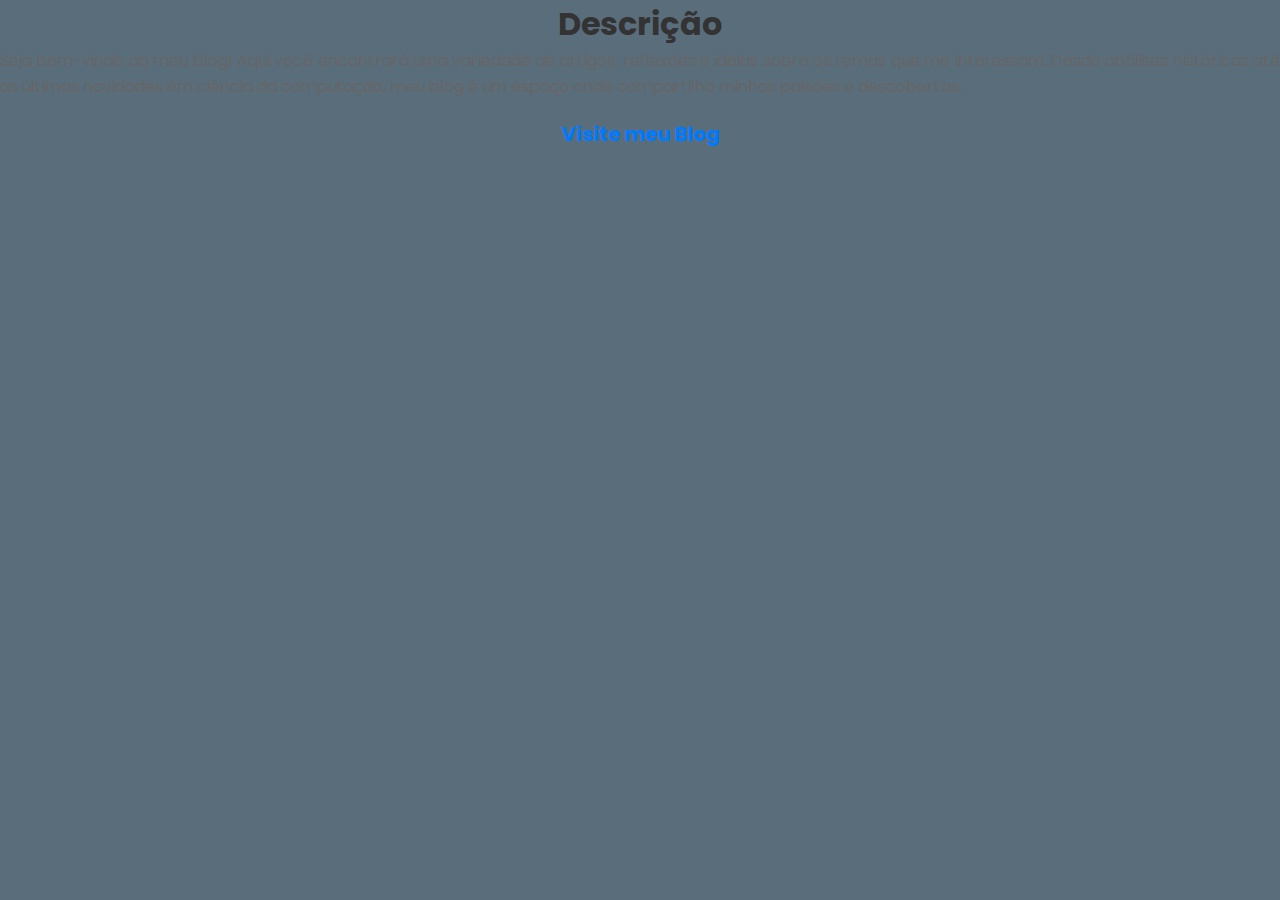
<file: blog.html>
<!DOCTYPE html>
<html lang="pt-br">
<head>
    <meta charset="UTF-8">
    <meta name="viewport" content="width=device-width, initial-scale=1.0">
    <link rel="preconnect" href="https://fonts.googleapis.com">
    <link rel="preconnect" href="https://fonts.gstatic.com" crossorigin>
    <link href="https://fonts.googleapis.com/css2?family=Poetsen+One&display=swap" rel="stylesheet">
    <title>Descrição</title>
    <link rel="stylesheet" href="./src/css/blog.css">
</head>
<body>
    <div class="container">
        <h1>Descrição</h1>
        <p>Seja bem-vindo ao meu blog! Aqui você encontrará uma variedade de artigos, reflexões e ideias sobre os temas que me interessam. Desde análises históricas até as últimas novidades em ciência da computação, meu blog é um espaço onde compartilho minhas paixões e descobertas.</p> 
        <div class="blog-link">
            <a href="#">Visite meu Blog</a>
        </div>
    </div>
</body>
</html>
</file>
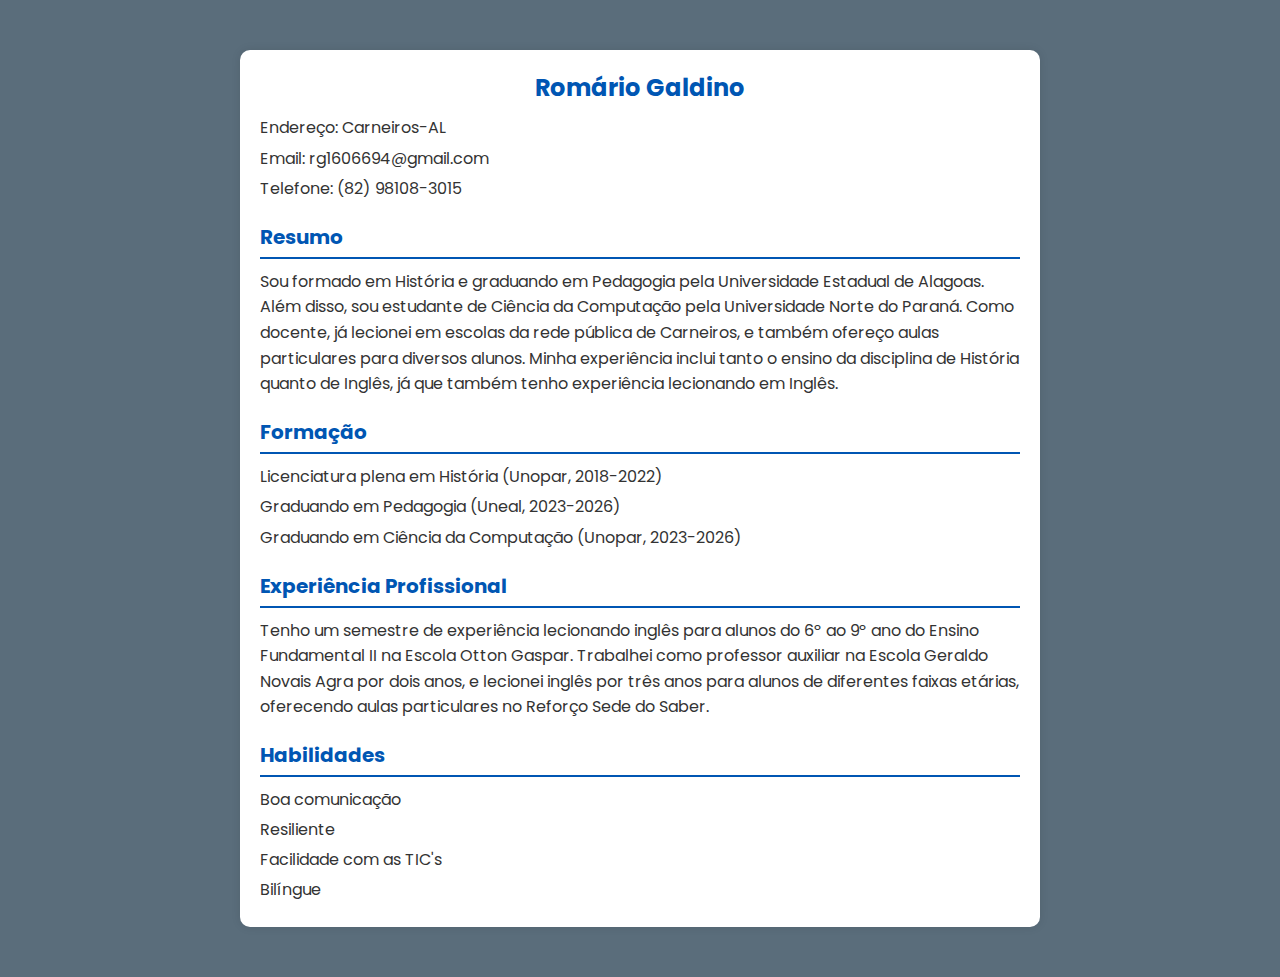
<file: cv.html>
<!DOCTYPE html>
<html lang="pt-BR">
<head>
  <meta charset="UTF-8">
  <meta name="viewport" content="width=device-width, initial-scale=1.0">
  <title>Meu Currículo</title>
  <link rel="stylesheet" href="https://fonts.googleapis.com/css2?family=Poppins:wght@400;600&display=swap">
  <link rel="stylesheet" href="./src/css/cv.css">
</head>
<body>
<div class="resume">
  <h1>Romário Galdino</h1>
  <p>Endereço: Carneiros-AL</p>
  <p>Email: rg1606694@gmail.com</p>
  <p>Telefone: (82) 98108-3015</p>
  
  <section>
    <h2>Resumo</h2>
    <p>Sou formado em História e graduando em Pedagogia pela Universidade Estadual de Alagoas. Além disso, sou estudante de Ciência da Computação pela Universidade Norte do Paraná. Como docente, já lecionei em escolas da rede pública de Carneiros, e também ofereço aulas particulares para diversos alunos. Minha experiência inclui tanto o ensino da disciplina de História quanto de Inglês, já que também tenho experiência lecionando em Inglês.</p>
  </section>
  
  <section>
    <h2>Formação</h2>
    <p>Licenciatura plena em História (Unopar, 2018-2022)</p>
    <p>Graduando em Pedagogia (Uneal, 2023-2026)</p>
    <p>Graduando em Ciência da Computação (Unopar, 2023-2026)</p>
  </section>

  <section>
    <h2>Experiência Profissional</h2>
    <p>Tenho um semestre de experiência lecionando inglês para alunos do 6º ao 9º ano do Ensino Fundamental II na Escola Otton Gaspar. Trabalhei como professor auxiliar na Escola Geraldo Novais Agra por dois anos, e lecionei inglês por três anos para alunos de diferentes faixas etárias, oferecendo aulas particulares no Reforço Sede do Saber.</p>
  </section>
  
  <section>
    <h2>Habilidades</h2>
    <ul>
      <li>Boa comunicação</li>
      <li>Resiliente</li>
      <li>Facilidade com as TIC's</li>
      <li>Bilíngue</li>
    </ul>
  </section>
</div>
</body>
</html>
</file>
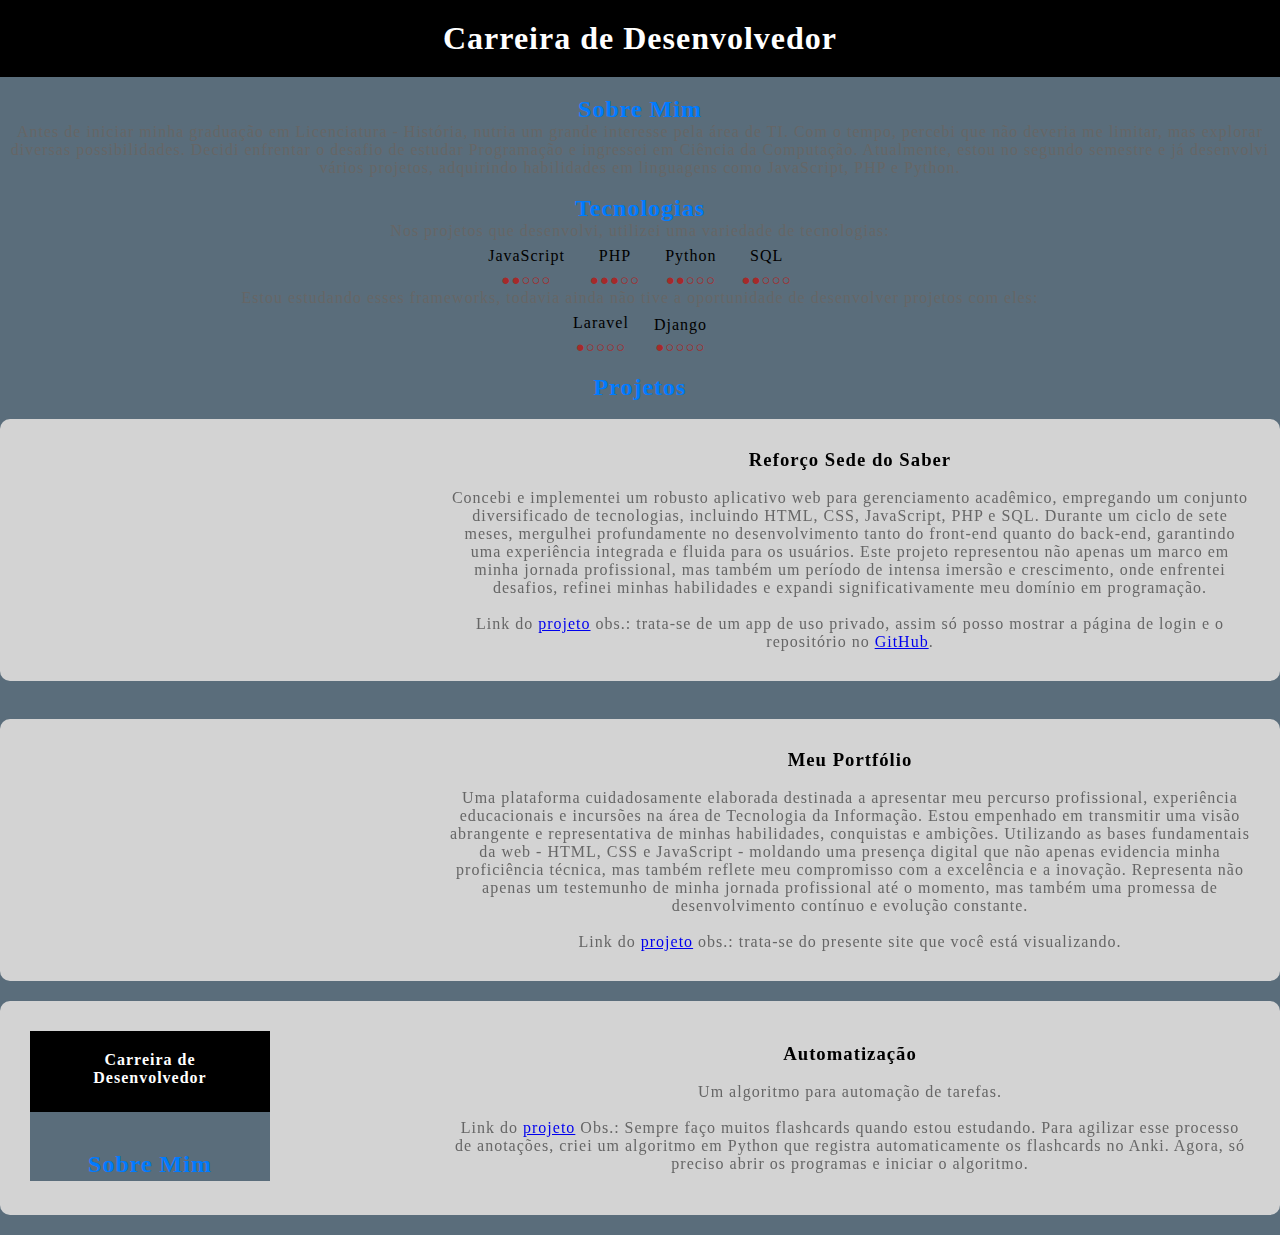
<file: dev.html>
<!DOCTYPE html>
<html lang="pt-br">
<head>
    <meta charset="UTF-8">
    <meta name="viewport" content="width=device-width, initial-scale=1.0">
    <link rel="preconnect" href="https://fonts.googleapis.com">
    <link rel="preconnect" href="https://fonts.gstatic.com" crossorigin>
    <link href="https://fonts.googleapis.com/css2?family=Poetsen+One&display=swap" rel="stylesheet">
    <title>Minha Carreira como Desenvolvedor</title>
    <link rel="stylesheet" href="./src/css/dev.css">
</head>
<body>

<header>
    <h1>Carreira de Desenvolvedor</h1>
</header>
<br>
<div class="container">
    <section id="sobre-mim">
        <h2>Sobre Mim</h2>
        <p id="p1">Antes de iniciar minha graduação em Licenciatura - História, nutria um grande interesse pela área de TI. Com o tempo, percebi que não deveria me limitar, mas explorar diversas possibilidades. Decidi enfrentar o desafio de estudar Programação e ingressei em Ciência da Computação. Atualmente, estou no segundo semestre e já desenvolvi vários projetos, adquirindo habilidades em linguagens como JavaScript, PHP e Python.</p>
    </section>
    <br>
    <section id="tecnologias">
        <h2>Tecnologias</h2>
        <p id="p1">Nos projetos que desenvolvi, utilizei uma variedade de tecnologias:</p>
        <div class="technologies">
            <div class="technology-item">
                <i class="fab fa-js js-icon"></i> JavaScript
                <div class="bullet blue-bullet">&#9679;&#9679;&#9675;&#9675;&#9675;</div>
            </div>
            <div class="technology-item">
                <i class="fab fa-php php-icon"></i> PHP
                <div class="bullet blue-bullet">&#9679;&#9679;&#9679;&#9675;&#9675;</div>
            </div>
            <div class="technology-item">
                <i class="fab fa-python python-icon"></i> Python
                <div class="bullet blue-bullet">&#9679;&#9679;&#9675;&#9675;&#9675;</div>
            </div>
            <div class="technology-item">
                <i class="fas fa-database sql-icon"></i> SQL
                <div class="bullet blue-bullet">&#9679;&#9679;&#9675;&#9675;&#9675;</div>
            </div>
        </div>
        <p id="p1">Estou estudando esses frameworks, todavia ainda não tive a oportunidade de desenvolver projetos com eles:</p>
        <div class="technologies">
            <div class="technology-item">
                <i class="fab fa-php laravel-icon"></i> Laravel
                <div class="bullet blue-bullet">&#9679;&#9675;&#9675;&#9675;&#9675;</div>
            </div>
            <div class="technology-item">
                <i class="fas fa-globe django-icon"></i> Django
                <div class="bullet blue-bullet">&#9679;&#9675;&#9675;&#9675;&#9675;</div>
            </div>         
        </div>
    </section>
    <br>
    <section id="projetos">
        <h2>Projetos</h2>
        <br>
        <div class="project-container">
            <div class="project-image">
                <iframe width="240" height="150" src="https://www.youtube.com/embed/ve3Jlp3BxP8?si=rfCobIhYScNWa3v7" title="YouTube video player" frameborder="0" allow="accelerometer; autoplay; clipboard-write; encrypted-media; gyroscope; picture-in-picture; web-share" referrerpolicy="strict-origin-when-cross-origin" allowfullscreen></iframe>
              </div>
            <div class="project-details">
                <h3 style= "text-align:center;">Reforço Sede do Saber</h3>
                <br>
                <p id="p1">Concebi e implementei um robusto aplicativo web para gerenciamento acadêmico, empregando um conjunto diversificado de tecnologias, incluindo HTML, CSS, JavaScript, PHP e SQL. Durante um ciclo de sete meses, mergulhei profundamente no desenvolvimento tanto do front-end quanto do back-end, garantindo uma experiência integrada e fluida para os usuários. Este projeto representou não apenas um marco em minha jornada profissional, mas também um período de intensa imersão e crescimento, onde enfrentei desafios, refinei minhas habilidades e expandi significativamente meu domínio em programação.</p>
                <br>
                <p id="p1">Link do <a href="https://sededosaber.infinityfreeapp.com/">projeto</a>
                obs.: trata-se de um app de uso privado, assim só posso mostrar a página de login e o repositório no <a href="https://github.com/RomarioSG1998/site-do-reforco">GitHub</a>.</p>
            </div>
        </div>
        <br>
        <div class="project-container">
            <div class="project-image">
                <iframe width="240" height="150" src="https://www.youtube.com/embed/edmO5ycNZGM?si=rwAhquqmofh0gvgw" title="YouTube video player" frameborder="0" allow="accelerometer; autoplay; clipboard-write; encrypted-media; gyroscope; picture-in-picture; web-share" referrerpolicy="strict-origin-when-cross-origin" allowfullscreen></iframe>

            </div>
            <div class="project-details">
                <h3 style= "text-align:center;">Meu Portfólio</h3>
                <br>
                <p id="p1">Uma plataforma cuidadosamente elaborada destinada a apresentar meu percurso profissional, experiência educacionais e incursões na área de Tecnologia da Informação. Estou empenhado em transmitir uma visão abrangente e representativa de minhas habilidades, conquistas e ambições. Utilizando as bases fundamentais da web - HTML, CSS e JavaScript -  moldando uma presença digital que não apenas evidencia minha proficiência técnica, mas também reflete meu compromisso com a excelência e a inovação. Representa não apenas um testemunho de minha jornada profissional até o momento, mas também uma promessa de desenvolvimento contínuo e evolução constante.</p>
                <br>
                <p id="p1">Link do <a href="https://romariosg1998.github.io/RomarioSG.github.io/">projeto</a>
                obs.: trata-se do presente site que você está visualizando.</p>
            </div>
        </div>
        <div class="project-container">
            <div class="project-image">
                <iframe width="240" height="150" src="#" title="YouTube video player" frameborder="0" allow="accelerometer; autoplay; clipboard-write; encrypted-media; gyroscope; picture-in-picture; web-share" referrerpolicy="strict-origin-when-cross-origin" allowfullscreen></iframe>
            </div>
            <div class="project-details">
                <h3 style= "text-align:center;">Automatização</h3>
                <br>
                <p id="p1">Um algoritmo para automação de tarefas.</p>
                <br>
                <p id="p1">Link do <a href="https://github.com/RomarioSG1998/Auto-Anki">projeto</a>
                    Obs.: Sempre faço muitos flashcards quando estou estudando. Para agilizar esse processo de anotações, criei um algoritmo em Python que registra automaticamente os flashcards no Anki. Agora, só preciso abrir os programas e iniciar o algoritmo.</p>
            </div>
        </div>
    </section>
</div>
</body>
</html>
</file>
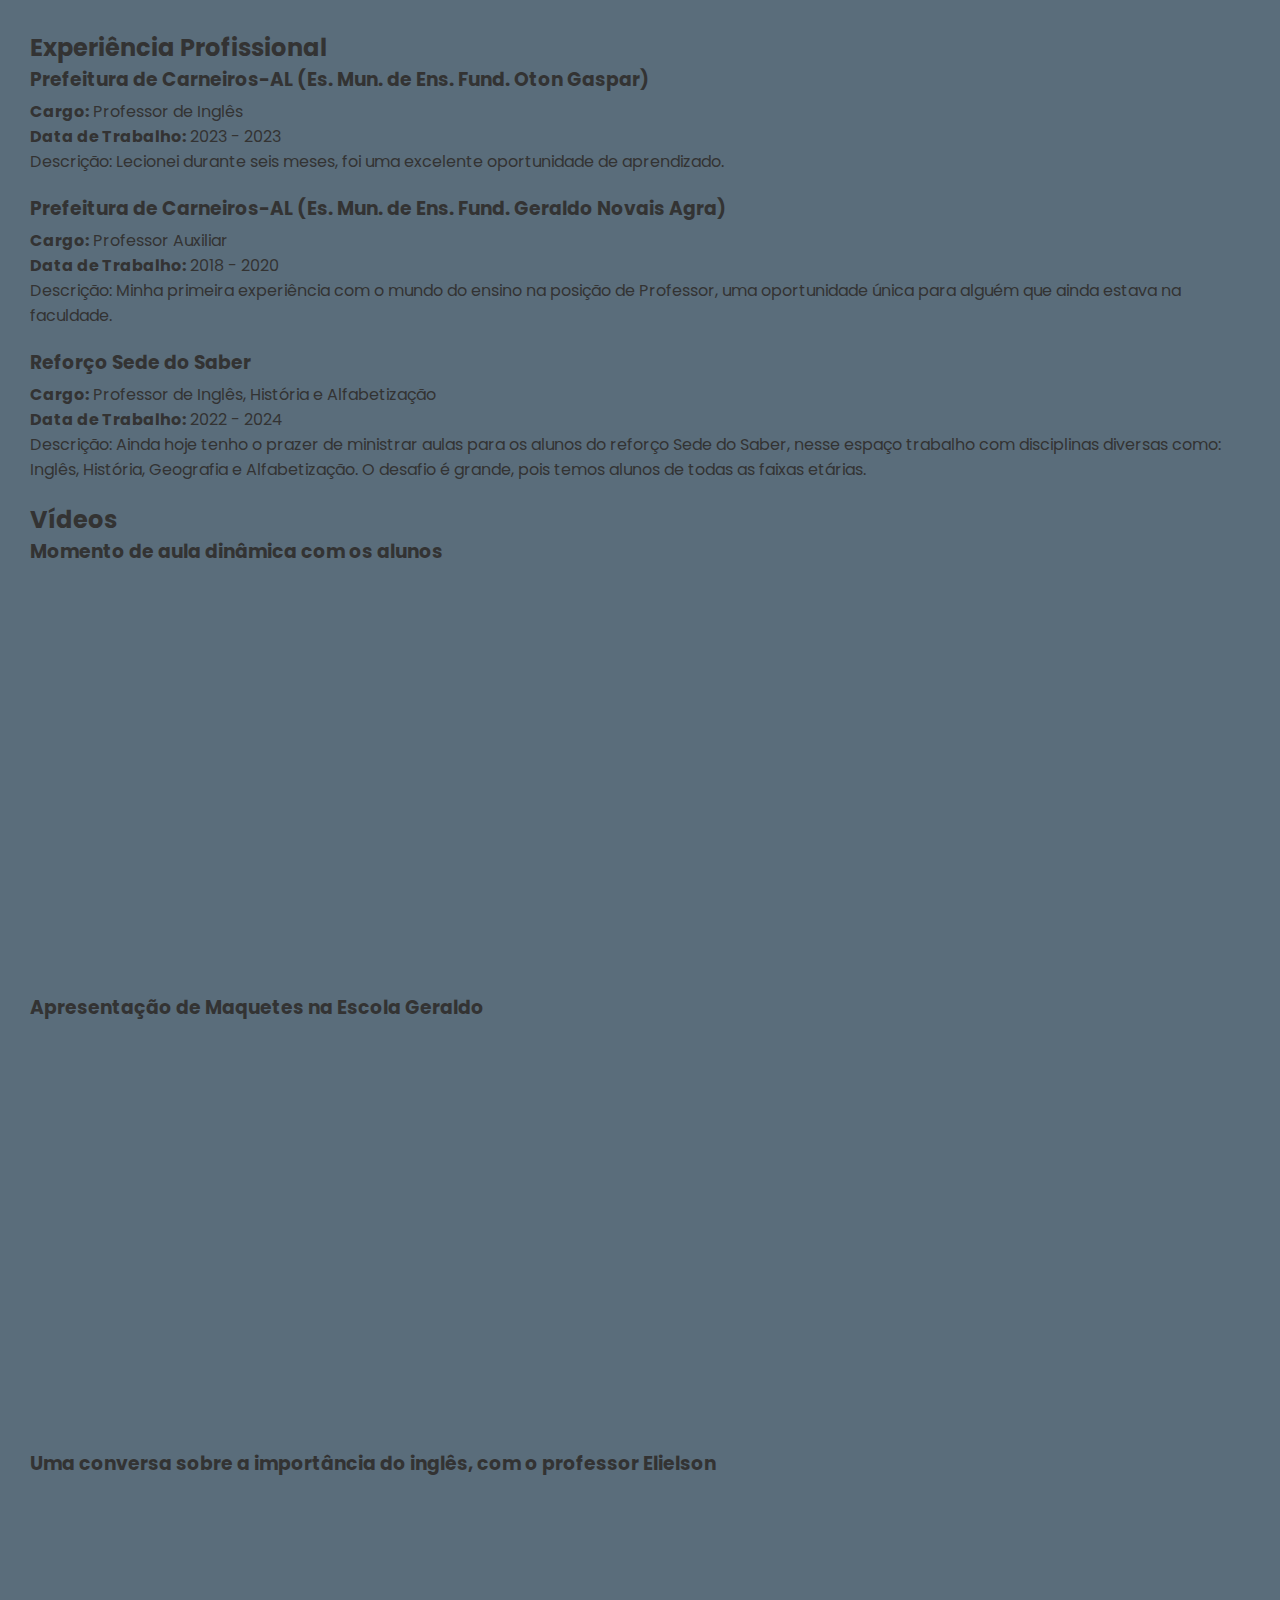
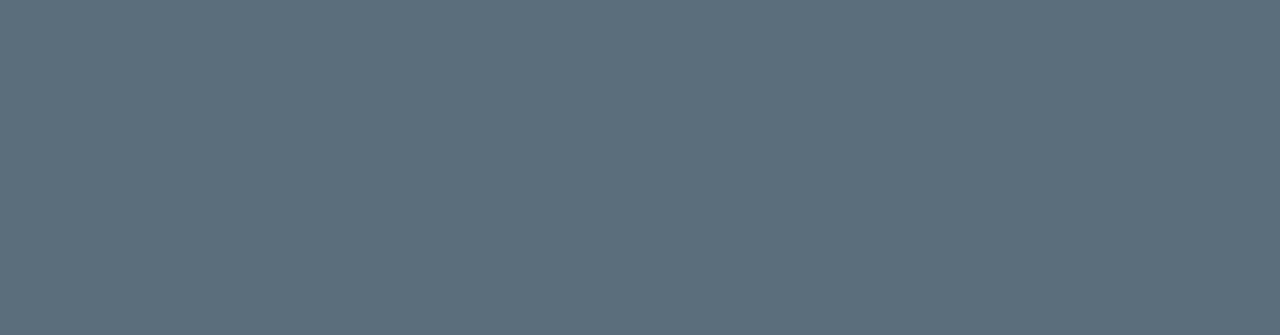
<file: ex.html>
<!DOCTYPE html>
<html lang="pt-BR">
<head>
  <meta charset="UTF-8">
  <meta name="viewport" content="width=device-width, initial-scale=1.0">
  <title>Meu Currículo</title>
  <link rel="stylesheet" href="https://fonts.googleapis.com/css2?family=Poppins:wght@400;600&display=swap">
  <link rel="stylesheet" href="./src/css/exper.css">
</head>
<body>
  <div class="container">
    <section>
      <h2>Experiência Profissional</h2>
      <div class="experience">
        <h3>Prefeitura de Carneiros-AL (Es. Mun. de Ens. Fund. Oton Gaspar)</h3>
        <p><strong>Cargo:</strong> Professor de Inglês</p>
        <p><strong>Data de Trabalho:</strong> 2023 - 2023</p>
        <p>Descrição: Lecionei durante seis meses, foi uma excelente oportunidade de aprendizado.</p>
      </div>
      <div class="experience">
        <h3>Prefeitura de Carneiros-AL (Es. Mun. de Ens. Fund. Geraldo Novais Agra)</h3>
        <p><strong>Cargo:</strong> Professor Auxiliar</p>
        <p><strong>Data de Trabalho:</strong> 2018 - 2020</p>
        <p>Descrição: Minha primeira experiência com o mundo do ensino na posição de Professor, uma oportunidade única para alguém que ainda estava na faculdade.</p>
      </div>
      <div class="experience">
        <h3>Reforço Sede do Saber</h3>
        <p><strong>Cargo:</strong> Professor de Inglês, História e Alfabetização</p>
        <p><strong>Data de Trabalho:</strong> 2022 - 2024</p>
        <p>Descrição: Ainda hoje tenho o prazer de ministrar aulas para os alunos do reforço Sede do Saber, nesse espaço trabalho com disciplinas diversas como: Inglês, História, Geografia e Alfabetização. O desafio é grande, pois temos alunos de todas as faixas etárias.</p>
      </div>
    </section>
    
    <section>
      <h2>Vídeos</h2>
      <h3>Momento de aula dinâmica com os alunos</h3>
      <iframe width="560" height="500" src="https://www.youtube.com/embed/aYxTvus4Tw4?si=43pD9M8whALnwe7D" title="Momento de aula dinâmica com os alunos" frameborder="0" allow="accelerometer; autoplay; clipboard-write; encrypted-media; gyroscope; picture-in-picture" allowfullscreen></iframe>
      
      <h3>Apresentação de Maquetes na Escola Geraldo</h3>
      <iframe width="560" height="500" src="https://www.youtube.com/embed/Tai09G9rVe8?si=YKx87lKE6CqiscbZ" title="Apresentação de Maquetes na Escola Geraldo" frameborder="0" allow="accelerometer; autoplay; clipboard-write; encrypted-media; gyroscope; picture-in-picture" allowfullscreen></iframe>
      
      <h3>Uma conversa sobre a importância do inglês, com o professor Elielson</h3>
      <iframe width="560" height="500" src="https://www.youtube.com/embed/5LayMlDx2GI?si=Qw3mhrf1eFB0MB94" title="Uma conversa sobre a importância do inglês, com o professor Elielson" frameborder="0" allow="accelerometer; autoplay; clipboard-write; encrypted-media; gyroscope; picture-in-picture" allowfullscreen></iframe>
    </section>
  </div>
</body>
</html>
</file>
<file: src/css/blog.css>
@import url('https://fonts.googleapis.com/css2?family=Poppins:ital,wght@0,100;0,200;0,300;0,400;0,500;0,600;0,700;0,800;0,900;1,100;1,200;1,300;1,400;1,500;1,600;1,700;1,800;1,900&display=swap');

* {
    margin: 0;
    padding: 0;
    box-sizing: border-box;
    font-family: 'Poppins';
  }
body {
    font-family: Arial, sans-serif;
    margin: 0;
    padding: 0;
    background-color: #5A6D7B;
}



h1 {
    text-align: center;
    color: #333;

}

p {
    font-size: 16px;
    text-align: justify;
    line-height: 1.6;
    color: #666;
}

.blog-link {
    display: block;
    text-align: center;
    margin-top: 20px;
}

.blog-link a {
    text-align: center;
    color: #007bff;
    text-decoration: none;
    font-weight: bold;
    font-size: 20px;
}

.blog-link a:hover {
    text-decoration: underline;
}

@media screen and (max-width: 750px) {
    .container {
        max-width: 90%;
        margin: 30px auto;
        padding: 15px;
    }

    h1 {
        font-size: 24px;
    }

    p {
        font-size: 12px;
        line-height: 1.5;
    }

    .blog-link {
        margin-top: 15px;
    }

    .blog-link a {
        font-size: 18px;
    }
}
</file>
<file: src/css/cv.css>
@import url('https://fonts.googleapis.com/css2?family=Poppins:wght@400;600&display=swap');

* {
    margin: 0;
  padding: 0;
  box-sizing: border-box;
  font-family: 'Poppins';
}

body {
    background-color: #5A6D7B;
    color: #333;
}

.resume {
    width: 80%;
    max-width: 800px;
    margin: 50px auto;
    padding: 20px;
    background-color: #fff;
    box-shadow: 0 0 10px rgba(0, 0, 0, 0.1);
    border-radius: 10px;
}

.resume h1 {
    font-size: 24px;
    margin-bottom: 10px;
    text-align: center;
    color: #0056b3;
}

.resume h2 {
    font-size: 20px;
    margin-top: 20px;
    margin-bottom: 10px;
    color: #0056b3;
    border-bottom: 2px solid #0056b3;
    padding-bottom: 5px;
}

.resume p {
    margin: 5px 0;
    line-height: 1.6;
}

.resume ul {
    list-style-type: none;
    padding: 0;
}

.resume ul li {
    margin-bottom: 5px;
}

@media screen and (max-width: 750px) {

    body {
        margin: 0;
        padding: 0;
    }
    .resume {
        width: 90%;
        margin: 30px auto;
        padding: 15px;
    }

    .resume h1 {
        font-size: 20px;
    }

    .resume h2 {
        font-size: 18px;
    }

    .resume p,
    .resume ul li {
        font-size: 14px;
    }
}
</file>
<file: src/css/dev.css>
@import url('https://fonts.googleapis.com/css2?family=Poetsen+One&display=swap');

* {
    margin: 0;
    padding: 0;
    box-sizing: border-box;
    font-family: 'Poppins';
  }
body {
    font-family: 'Poetsen One', Arial, sans-serif;
    margin: 0;
    padding: 0;
    background-color: #5A6D7B;
    letter-spacing: 1px;
}

header {
    background-color: black;
    color: white;
    padding: 20px;
    text-align: center;
}

h2 {
    text-align: center;
    color: #007bff;
}

.project h3 {
    text-align: center;
    margin-top: 0;
}

.project p {
    text-align: justify;
    margin-bottom: 0;
}

#p1 {
    text-align: center;
    margin-bottom: 0;
    color: #666;
}

.technologies {
    text-align: center;
}

.technology-item {
    display: inline-block;
    margin: 0 10px;
}

.js-icon {
    color: #f0db4f;
    font-size: 24px;
}

.php-icon {
    color: #8892be;
    font-size: 24px;
}

.python-icon {
    color: #306998;
    font-size: 24px;
}

.sql-icon {
    color: #4caf50;
    font-size: 24px;
}

.bullet {
    font-size: 15px;
    margin-top: 5px;
}

.blue-bullet {
    color: brown;
}

.laravel-icon {
    color: #ff2d20;
    font-size: 24px;
}
.django-icon {
    color: #092E20; /* Cor verde-escuro do Django */
}

.project-container {
    display: flex;
    align-items: center;
    margin-bottom: 20px;
    background-color: #d3d3d3;
    padding: 20px;
    border-radius: 10px;
}

.project-image {
    flex: 1;
    padding: 10px;
}

.project-image img {
    width: 100%;
    height: auto;
    border-radius: 8px;
}

.project-details {
    flex: 2;
    padding: 10px;
}

/* Media Query para telas com largura máxima de 750px */
@media (max-width: 750px) {
    .container {
        width: 95%;
        margin: 20px auto;
    }
    h1 {
        margin-bottom: 5px;
        font-size: 16px;
    }
    h4 {
        margin-top: 15px;
        font-size: 12px;
    }
    p {
        margin-top: 15px;
        font-size: 12px;
    }
    .resume p {
        margin: 3px 0;
        font-size: 14px;
    }
    .project-container {
        flex-direction: column;
    }
    .project-image, .project-details {
        flex: none;
        width: 100%;
        padding: 0;
    }
    .project-image img {
        width: 100%;
    }
}
</file>
<file: src/css/exper.css>
@import url('https://fonts.googleapis.com/css2?family=Poppins:wght@400;600&display=swap');

* {
  margin: 0;
  padding: 0;
  box-sizing: border-box;
  font-family: 'Poppins';
}

body {
  background-color: #5A6D7B;
  color: #333;
}

.container {
  padding: 30px;
}

.resume {
  width: 80%;
  max-width: 800px;
  margin: 50px auto;
  padding: 20px;
  background-color: #fff;
  box-shadow: 0 0 10px rgba(0, 0, 0, 0.1);
  border-radius: 10px;
}

.resume h1 {
  font-size: 24px;
  margin-bottom: 10px;
  text-align: center;
  color:b3 #007bff;
}

.resume p {
  margin: 5px 0;
  line-height: 1.6;
}

.resume section {
  margin-bottom: 20px;
}

.resume h2 {
  font-size: 16px;
  margin-bottom: 10px;
  color: #0056b3;
  border-bottom: 2px solid #0056b3;
  padding-bottom: 5px;
}

.resume h3 {
  font-size: 18px;
  margin: 10px 0;
  color: #0056b3;
}

.experience {
  margin-bottom: 20px;
}

.experience h3 {
  margin-bottom: 5px;
}

iframe {
  width: 80%;
  height: 400px;
  align-items: center;
  margin-bottom: 20px;
  border: none;
}

@media screen and (max-width: 750px) {
  .resume {
    width: 90%;
    margin: 30px auto;
    padding: 15px;
  }

  .resume h1 {
    font-size: 20px;
  }

  .resume h2 {
    font-size: 18px;
  }

  .resume h3 {
    font-size: 16px;
  }

  .resume p {
    font-size: 14px;
  }

  iframe {
    width: 100%;
    height: 200px;
    margin-bottom: 15px;
  }
}
</file>
